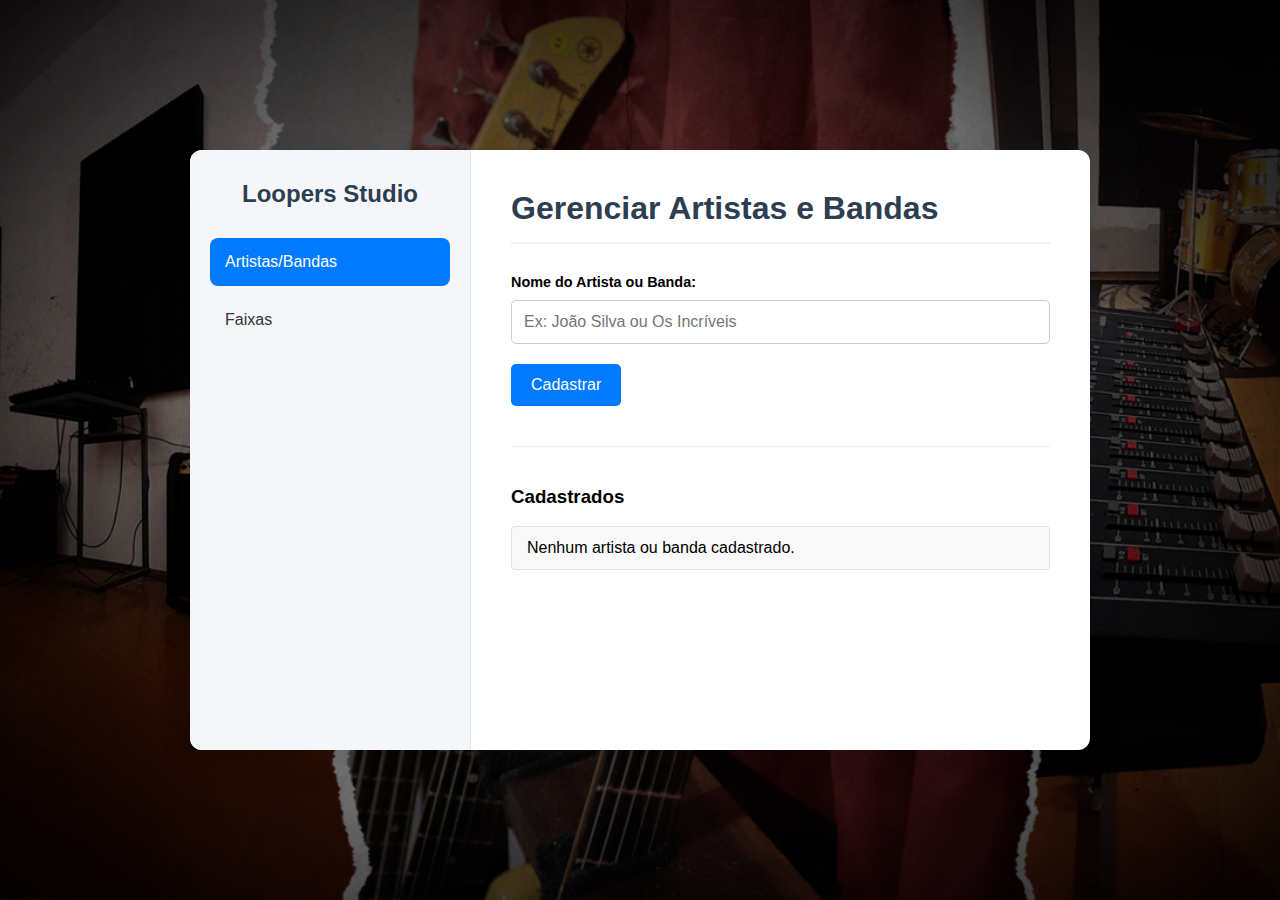
<file: admin.html>
<!DOCTYPE html>
<html lang="pt-br">
<head>
    <meta charset="UTF-8">
    <meta name="viewport" content="width=device-width, initial-scale=1.0">
    <title>Loopers Studio - Painel de Administração</title>
    <style>
        body {
			font-family: -apple-system, BlinkMacSystemFont, "Segoe UI", Roboto, Helvetica, Arial, sans-serif;
            margin: 0;
            min-height: 100vh;
            display: flex;
            justify-content: center;
            align-items: center;
            
            /* --- ALTERAÇÃO AQUI --- */
            /* Define a imagem de fundo */
            background-image: url('fundo-studio.png');
            
            /* Garante que a imagem cubra toda a tela */
            background-size: cover;
            background-position: center;
            background-repeat: no-repeat;
            background-attachment: fixed; /* Mantém o fundo fixo ao rolar a página */
        }

        /* --- Container Principal (Dashboard) --- */
        .dashboard-container {
            width: 100%;
            max-width: 900px;
			max-height: 600px;
			height: 100%;
            background-color: #ffffff;
            border-radius: 12px;
            box-shadow: 0 10px 30px rgba(0, 0, 0, 0.2);
            display: flex;
            overflow: hidden;
        }

        /* --- Barra Lateral (Sidebar) --- */
        .sidebar {
            width: 240px;
            background-color: #f4f6f9;
            border-right: 1px solid #e1e4e8;
            padding: 20px;
            flex-shrink: 0;
        }

        .sidebar h2 {
            text-align: center;
            margin-top: 10px;
            margin-bottom: 30px;
            font-size: 1.5rem;
            color: #2c3e50;
        }

        .sidebar nav ul {
            list-style-type: none;
            padding: 0;
            margin: 0;
        }

        .sidebar nav li a {
            display: block;
            color: #333;
            text-decoration: none;
            padding: 15px;
            border-radius: 8px;
            margin-bottom: 10px;
            font-weight: 500;
            transition: background-color 0.3s ease, color 0.3s ease;
        }

        .sidebar nav li a:hover {
            background-color: #e9ecef;
        }
        
        .sidebar nav li a.active {
            background-color: #007bff;
            color: white;
        }

        /* --- Conteúdo Principal --- */
        .main-content {
			height: 540px;
            flex-grow: 1;
            padding: 40px;
            overflow-y: auto;
        }

        .main-content h1 {
            margin-top: 0;
            color: #2c3e50;
            border-bottom: 2px solid #f0f0f0;
            padding-bottom: 15px;
            margin-bottom: 30px;
        }
        
        /* --- Formulários e Seções --- */
        form {
            display: flex;
            flex-direction: column;
            gap: 20px;
        }

        label {
            font-weight: bold;
            margin-bottom: -10px;
            font-size: 0.9rem;
        }

        input[type="text"], select, input[type="file"] {
            padding: 12px;
            border: 1px solid #ccc;
            border-radius: 5px;
            font-size: 1rem;
            width: 100%;
            box-sizing: border-box;
        }
        
        input[type="file"] {
            padding: 9px;
        }
        
        input:focus, select:focus {
            border-color: #007bff;
            outline: none;
            box-shadow: 0 0 0 3px rgba(0, 123, 255, 0.15);
        }

        button {
            padding: 12px 20px;
            background-color: #007bff;
            color: white;
            border: none;
            border-radius: 5px;
            font-size: 1rem;
            cursor: pointer;
            transition: background-color 0.3s ease;
            align-self: flex-start;
        }

        button:hover {
            background-color: #0056b3;
        }

        /* --- Listas de Itens Cadastrados --- */
        .lista-cadastrados {
            margin-top: 40px;
            border-top: 1px solid #eee;
            padding-top: 20px;
        }
        
        .lista-cadastrados ul {
            list-style-type: none;
            padding: 0;
        }

        .lista-cadastrados li {
            background-color: #f9f9f9;
            padding: 12px 15px;
            border: 1px solid #e0e0e0;
            border-radius: 4px;
            margin-bottom: 8px;
            display: flex;
            justify-content: space-between;
            align-items: center;
            flex-wrap: wrap;
        }
        
        .lista-cadastrados li .faixa-info {
            display: flex;
            flex-direction: column;
        }
        
        .lista-cadastrados li .faixa-info small {
            color: #6c757d;
            font-size: 0.8rem;
            margin-top: 2px;
        }
        
        .lista-cadastrados li .tipo {
            font-size: 0.8rem;
            color: #6c757d;
            background-color: #e9ecef;
            padding: 3px 8px;
            border-radius: 10px;
            white-space: nowrap;
            margin-left: 10px;
        }

        /* --- Controle de Visibilidade das Views --- */
        .view {
            display: none;
        }

        .view.active {
            display: block;
			height: 530px;
        }
    </style>
</head>
<body>

    <div class="dashboard-container">
        <aside class="sidebar">
            <h2>Loopers Studio</h2>
            <nav>
                <ul>
                    <li><a href="#" id="nav-artistas" class="active">Artistas/Bandas</a></li>
                    <li><a href="#" id="nav-faixas">Faixas</a></li>
                </ul>
            </nav>
        </aside>

        <main class="main-content">
            <div id="view-artistas" class="view active">
                <h1>Gerenciar Artistas e Bandas</h1>
                <form id="form-artista-banda">
                    <label for="nome-artista-banda">Nome do Artista ou Banda:</label>
                    <input type="text" id="nome-artista-banda" placeholder="Ex: João Silva ou Os Incríveis" required>
                    <button type="submit">Cadastrar</button>
                </form>

                <div class="lista-cadastrados">
                    <h3>Cadastrados</h3>
                    <ul id="lista-artistas-bandas">
                        </ul>
                </div>
            </div>

            <div id="view-faixas" class="view">
                <h1>Adicionar Faixas</h1>
                <form id="form-faixa">
                    <label for="select-artista-banda">Selecione o Artista/Banda:</label>
                    <select id="select-artista-banda" required>
                        <option value="" disabled selected>Escolha um artista ou banda</option>
                        </select>

                    <label for="nome-faixa">Nome da Faixa:</label>
                    <input type="text" id="nome-faixa" placeholder="Ex: Canção da Manhã" required>
                    
                    <label for="arquivo-faixa">Arquivo de áudio:</label>
                    <input type="file" id="arquivo-faixa" accept="audio/*" required>
                    
                    <button type="submit">Adicionar Faixa</button>
                </form>
                
                <div class="lista-cadastrados">
                    <h3>Faixas Adicionadas</h3>
                    <ul id="lista-faixas">
                         </ul>
                </div>
            </div>
        </main>
    </div>

    <script>
        document.addEventListener('DOMContentLoaded', function() {
            // --- ELEMENTOS DO DOM ---
            const navArtistas = document.getElementById('nav-artistas');
            const navFaixas = document.getElementById('nav-faixas');
            const viewArtistas = document.getElementById('view-artistas');
            const viewFaixas = document.getElementById('view-faixas');

            const formArtistaBanda = document.getElementById('form-artista-banda');
            const inputNomeArtistaBanda = document.getElementById('nome-artista-banda');
            const listaArtistasBandas = document.getElementById('lista-artistas-bandas');

            const formFaixa = document.getElementById('form-faixa');
            const selectArtistaBanda = document.getElementById('select-artista-banda');
            const inputNomeFaixa = document.getElementById('nome-faixa');
            const inputArquivoFaixa = document.getElementById('arquivo-faixa'); // NOVO
            const listaFaixas = document.getElementById('lista-faixas');

            // --- FUNÇÕES DE DADOS (localStorage) ---
            const getData = (key) => JSON.parse(localStorage.getItem(key)) || [];
            const saveData = (key, data) => localStorage.setItem(key, JSON.stringify(data));

            // --- FUNÇÕES DE RENDERIZAÇÃO ---
            function renderizarArtistasBandas() {
                const artistas = getData('artistas_bandas');
                listaArtistasBandas.innerHTML = '';
                selectArtistaBanda.innerHTML = '<option value="" disabled selected>Escolha um artista ou banda</option>';
                
                if (artistas.length === 0) {
                    listaArtistasBandas.innerHTML = '<li>Nenhum artista ou banda cadastrado.</li>';
                } else {
                    artistas.forEach(item => {
                        const li = document.createElement('li');
                        li.textContent = item.nome;
                        listaArtistasBandas.appendChild(li);

                        const option = document.createElement('option');
                        option.value = item.id;
                        option.textContent = item.nome;
                        selectArtistaBanda.appendChild(option);
                    });
                }
            }
            
            function renderizarFaixas() {
                const faixas = getData('faixas');
                const artistas = getData('artistas_bandas');
                listaFaixas.innerHTML = '';

                if (faixas.length === 0) {
                    listaFaixas.innerHTML = '<li>Nenhuma faixa adicionada.</li>';
                } else {
                    faixas.forEach(faixa => {
                        const artista = artistas.find(a => a.id === faixa.artistaId);
                        const nomeArtista = artista ? artista.nome : 'Desconhecido';
                        
                        const li = document.createElement('li');
                        li.innerHTML = `
                            <div class="faixa-info">
                                <span>${faixa.nome}</span>
                                <small>Arquivo: ${faixa.nomeArquivo}</small>
                            </div>
                            <span class="tipo">${nomeArtista}</span>
                        `;
                        listaFaixas.appendChild(li);
                    });
                }
            }

            // --- LÓGICA DE NAVEGAÇÃO ---
            function trocarView(viewAtiva, navAtivo) {
                viewArtistas.classList.remove('active');
                viewFaixas.classList.remove('active');
                navArtistas.classList.remove('active');
                navFaixas.classList.remove('active');

                viewAtiva.classList.add('active');
                navAtivo.classList.add('active');
            }

            navArtistas.addEventListener('click', (e) => { e.preventDefault(); trocarView(viewArtistas, navArtistas); });
            navFaixas.addEventListener('click', (e) => { e.preventDefault(); trocarView(viewFaixas, navFaixas); });

            // --- EVENT LISTENERS DOS FORMULÁRIOS ---
            formArtistaBanda.addEventListener('submit', (e) => {
                e.preventDefault();
                const nome = inputNomeArtistaBanda.value.trim();
                if (nome) {
                    const artistas = getData('artistas_bandas');
                    artistas.push({ id: Date.now(), nome: nome });
                    saveData('artistas_bandas', artistas);
                    renderizarArtistasBandas();
                    formArtistaBanda.reset();
                }
            });

            formFaixa.addEventListener('submit', (e) => {
                e.preventDefault();
                const artistaId = parseInt(selectArtistaBanda.value, 10);
                const nomeFaixa = inputNomeFaixa.value.trim();
                const arquivo = inputArquivoFaixa.files[0]; // Pega o arquivo do input

                if (artistaId && nomeFaixa && arquivo) {
                    const faixas = getData('faixas');
                    const novaFaixa = {
                        id: Date.now(),
                        artistaId: artistaId,
                        nome: nomeFaixa,
                        nomeArquivo: arquivo.name // Salva o nome do arquivo
                    };
                    faixas.push(novaFaixa);
                    saveData('faixas', faixas);
                    renderizarFaixas();
                    formFaixa.reset();
                    selectArtistaBanda.selectedIndex = 0;
                } else {
                    alert('Por favor, preencha todos os campos, incluindo o arquivo de áudio.');
                }
            });

            // --- INICIALIZAÇÃO ---
            function init() {
                renderizarArtistasBandas();
                renderizarFaixas();
                trocarView(viewArtistas, navArtistas);
            }

            init();
        });
    </script>

</body>
</html>
</file>
